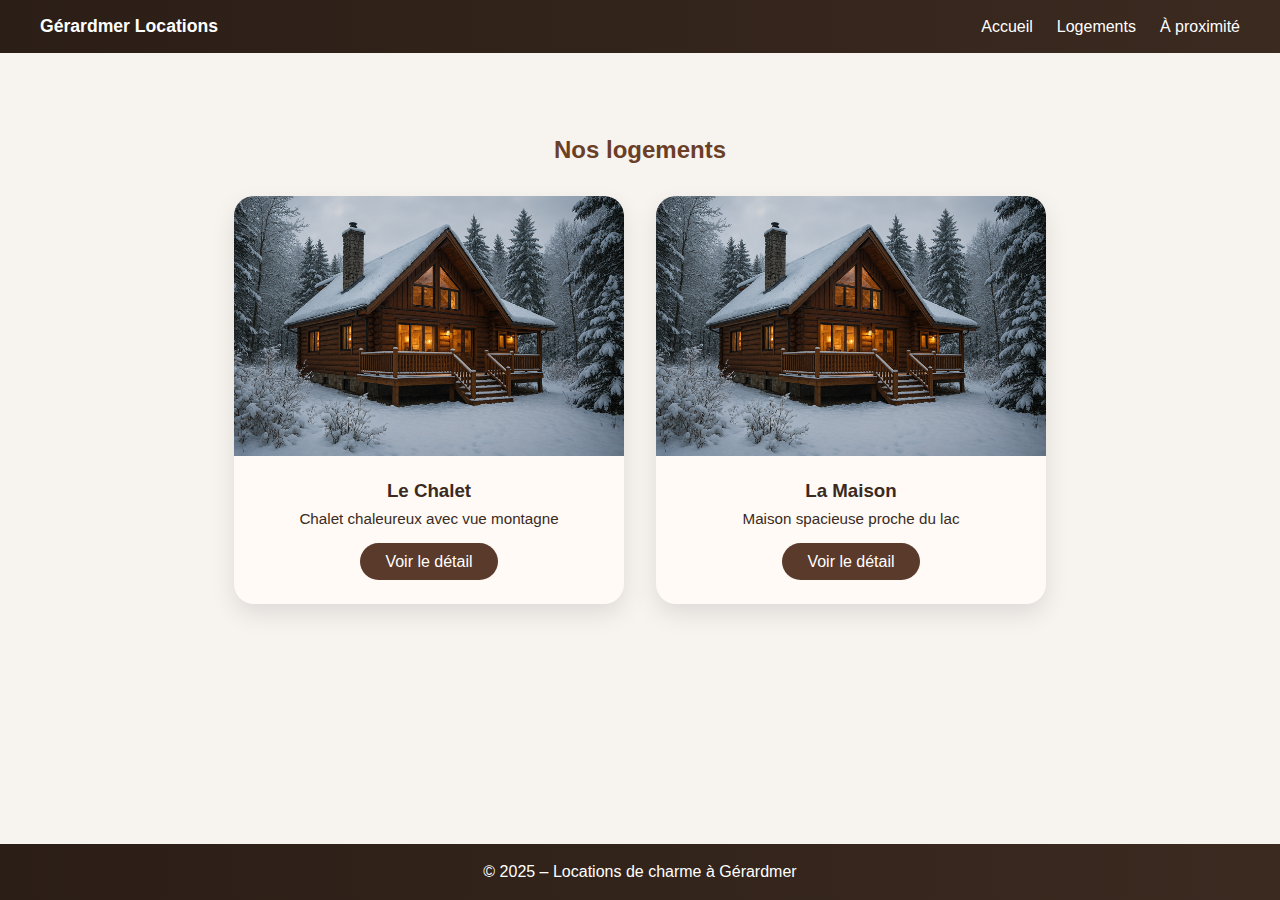
<file: logements.html>
<!DOCTYPE html>
<html lang="fr">
<head>
  <meta charset="UTF-8">
  <title>Nos logements – Gérardmer</title>
  <meta name="viewport" content="width=device-width, initial-scale=1.0">
  <link rel="stylesheet" href="css/style.css">
</head>

<body>

<nav class="site-navbar">
  <div class="nav-container">
    <div class="logo">Gérardmer Locations</div>
    <ul class="nav-links">
      <li><a href="index.html">Accueil</a></li>
      <li><a href="logements.html">Logements</a></li>
      <li><a href="proximite.html">À proximité</a></li>
    </ul>
  </div>
</nav>

<section class="section">
  <h2>Nos logements</h2>

  <div class="cards">
    <div class="card">
      <img src="img/Designer.png" alt="Chalet">
      <div class="card-content">
        <h3>Le Chalet</h3>
        <p>Chalet chaleureux avec vue montagne</p>
        <a href="chalet.html" class="btn">Voir le détail</a>
      </div>
    </div>

    <div class="card">
      <img src="img/Designer.png" alt="Maison">
      <div class="card-content">
        <h3>La Maison</h3>
        <p>Maison spacieuse proche du lac</p>
        <a href="maison.html" class="btn">Voir le détail</a>
      </div>
    </div>
  </div>
</section>

<footer>
  <p>© 2025 – Locations de charme à Gérardmer</p>
</footer>

</body>
</html>
</file>
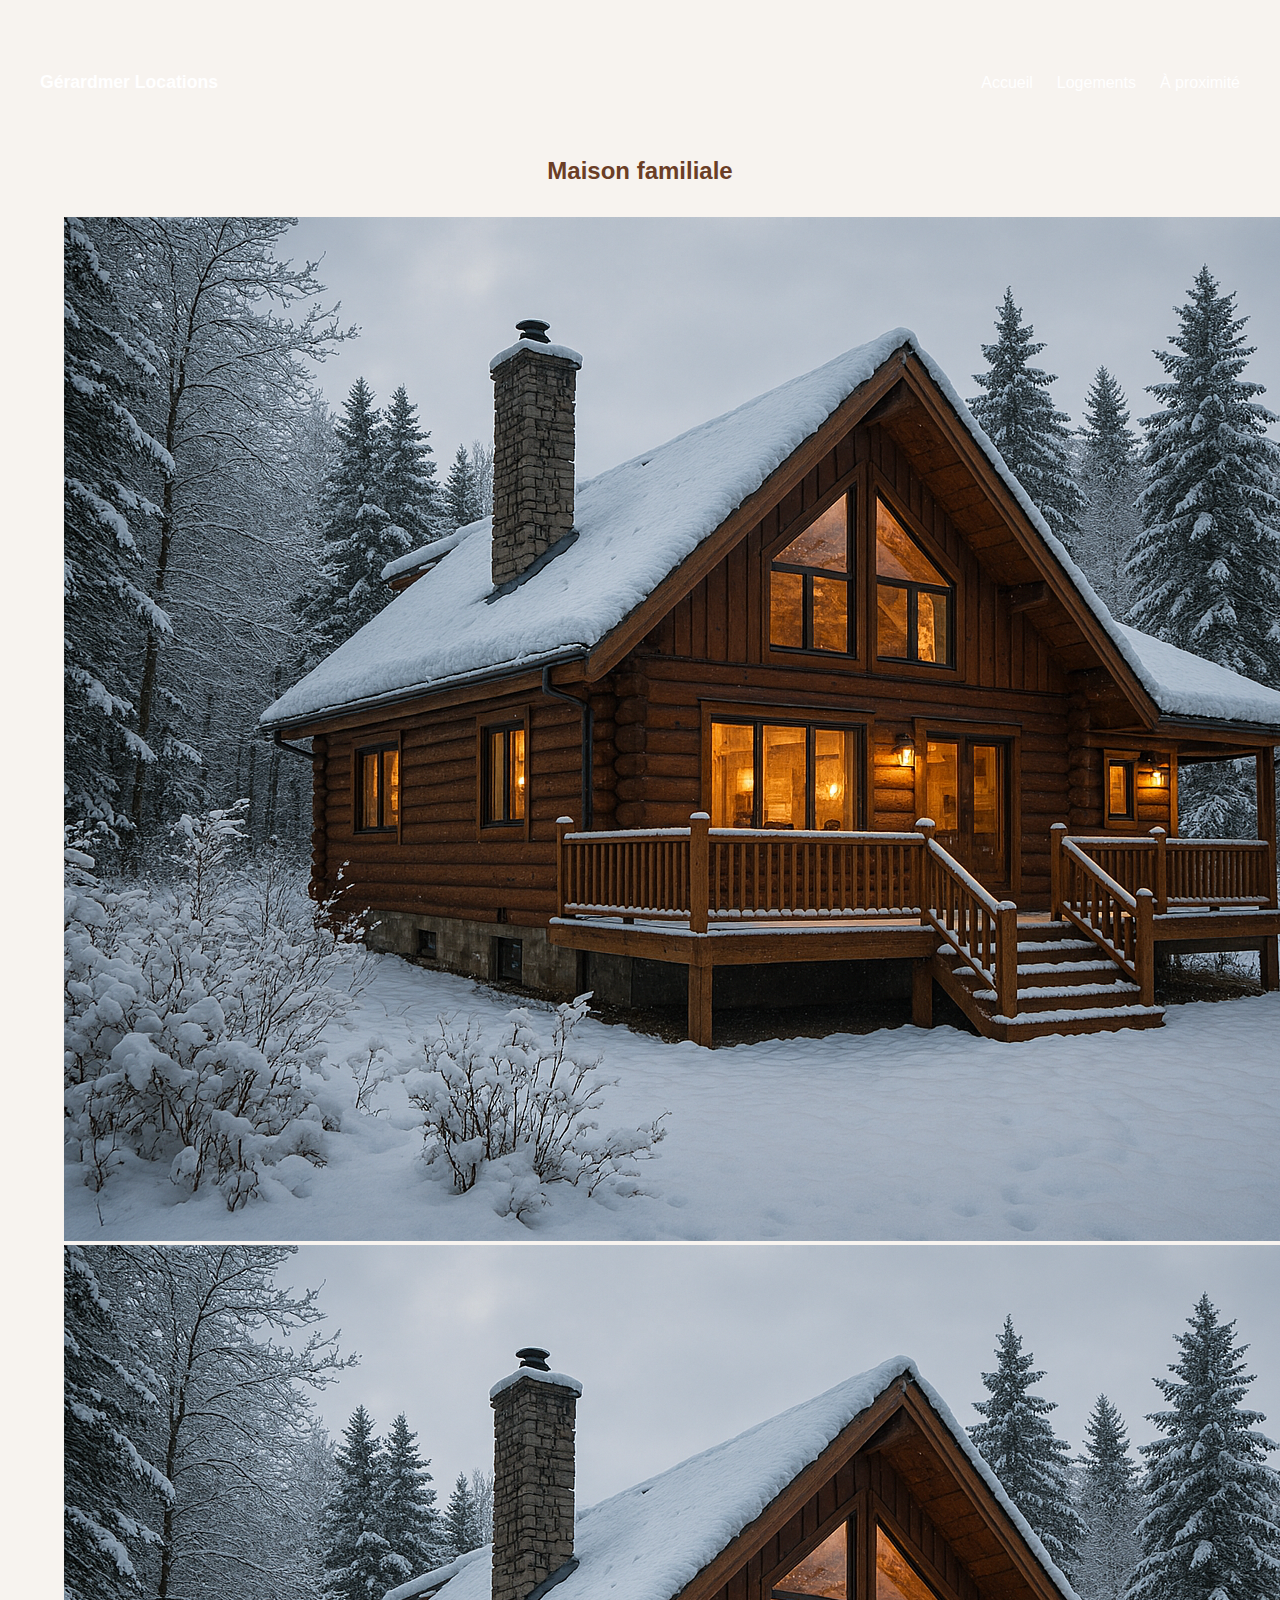
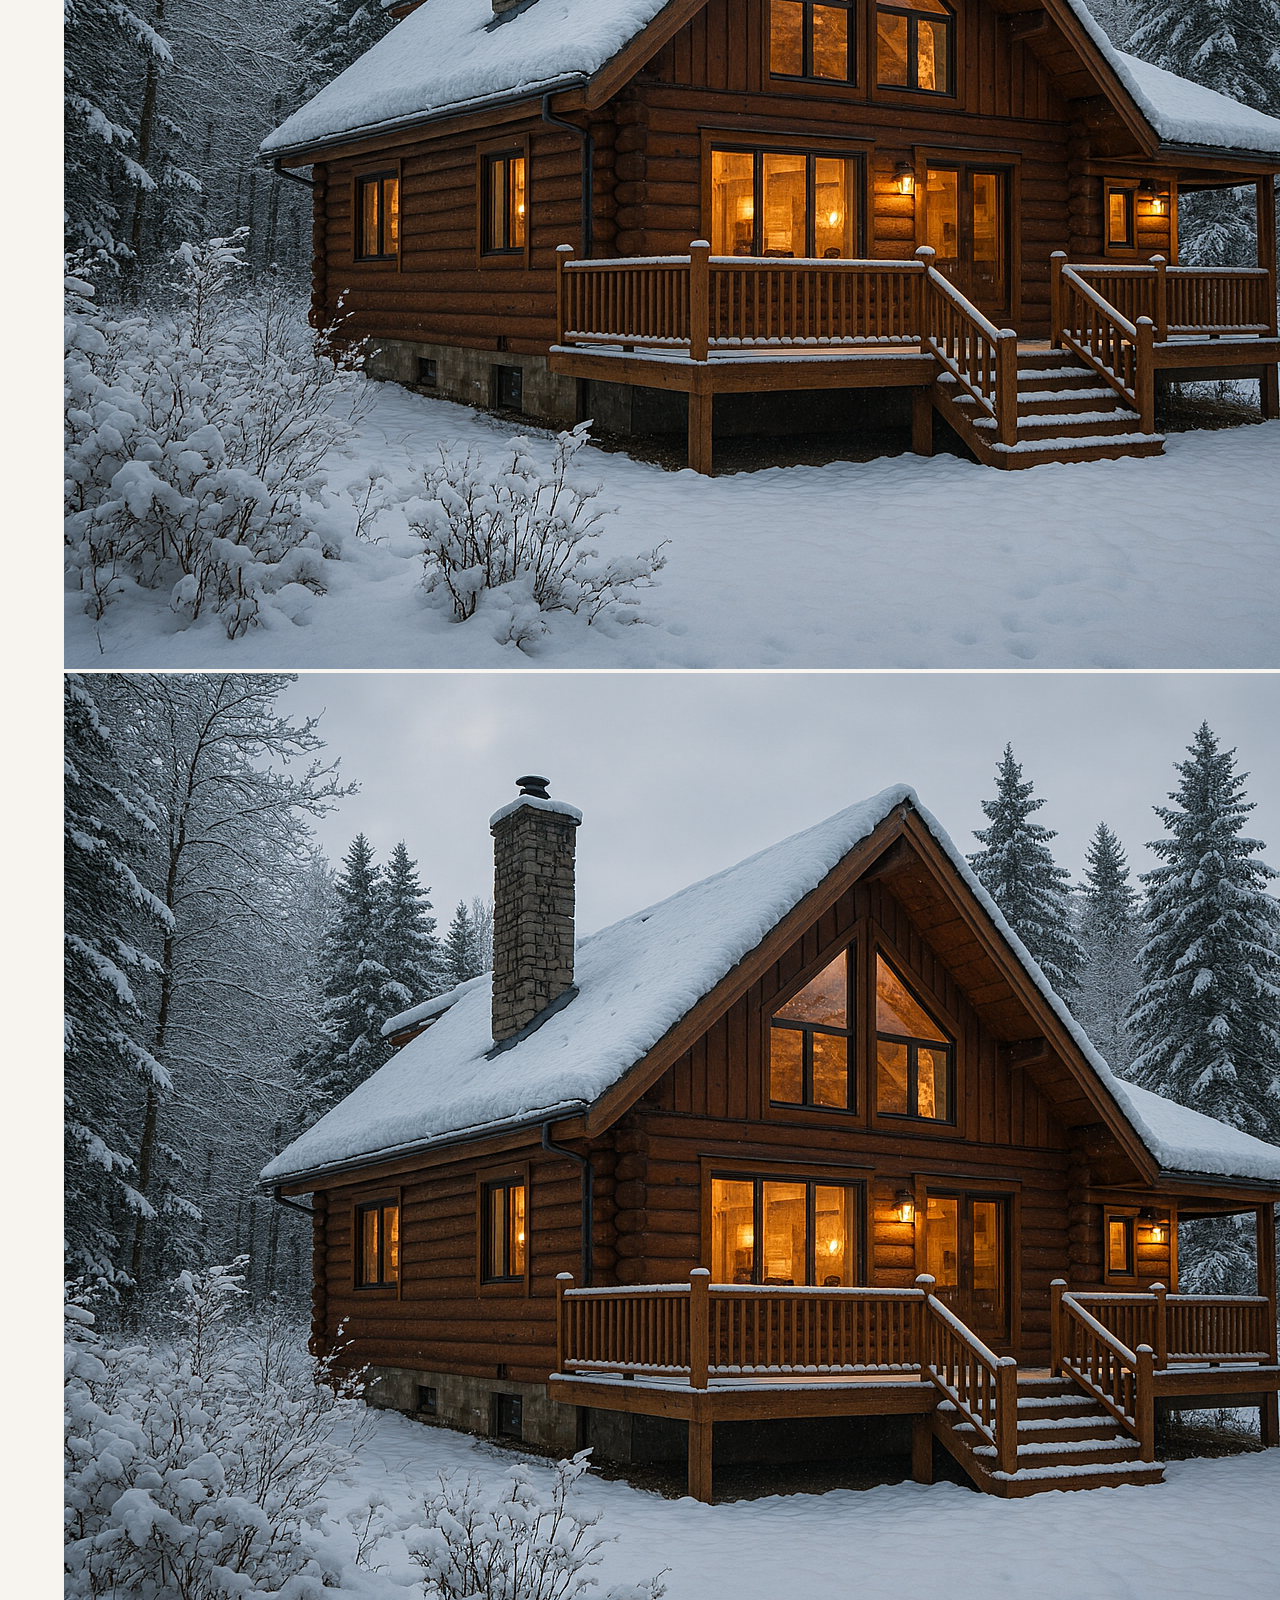
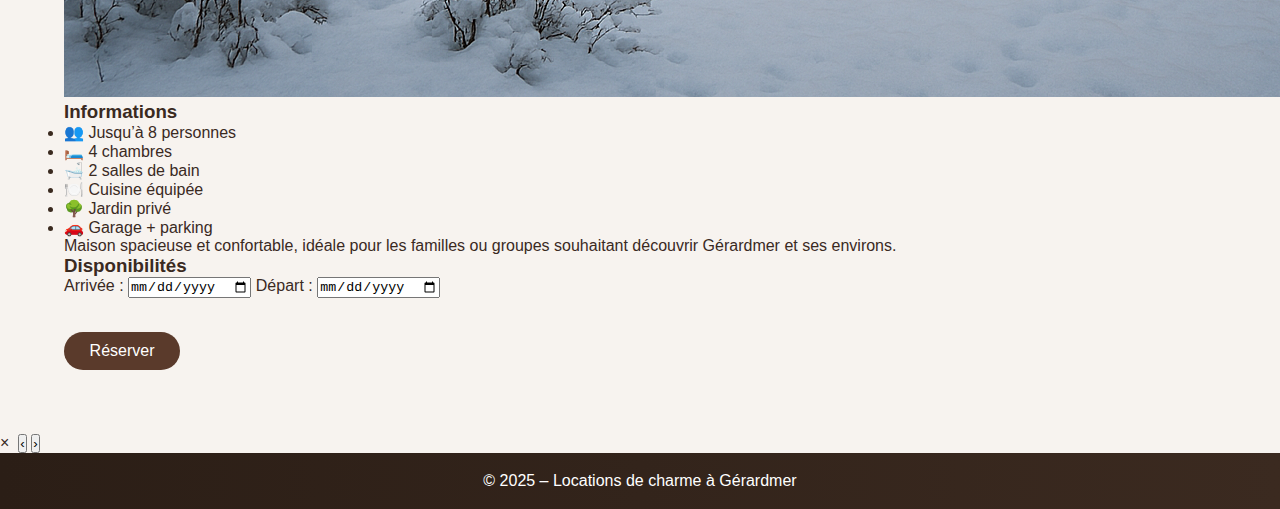
<file: maison.html>
<!DOCTYPE html>
<html lang="fr">
<head>
  <meta charset="UTF-8">
  <title>Maison familiale – Gérardmer</title>
  <meta name="viewport" content="width=device-width, initial-scale=1.0">
  <link rel="stylesheet" href="css/style.css">
</head>

<body>

<nav class="navbar">
  <div class="nav-container">
    <div class="logo">Gérardmer Locations</div>
    <ul class="nav-links">
      <li><a href="index.html">Accueil</a></li>
      <li><a href="logements.html">Logements</a></li>
      <li><a href="proximite.html">À proximité</a></li>
    </ul>
  </div>
</nav>

<main class="section">
  <h2>Maison familiale</h2>

  <div class="gallery">
    <div class="gallery-main" onclick="openCarousel(0)">
      <img src="img/Designer.png" alt="Maison Gérardmer">
    </div>
    <div class="gallery-side">
      <img src="img/Designer.png" onclick="openCarousel(1)">
      <img src="img/Designer.png" onclick="openCarousel(2)">
    </div>
  </div>

  <h3>Informations</h3>
  <ul>
    <li>👥 Jusqu’à 8 personnes</li>
    <li>🛏️ 4 chambres</li>
    <li>🛁 2 salles de bain</li>
    <li>🍽️ Cuisine équipée</li>
    <li>🌳 Jardin privé</li>
    <li>🚗 Garage + parking</li>
  </ul>

  <p>
    Maison spacieuse et confortable, idéale pour les familles ou groupes
    souhaitant découvrir Gérardmer et ses environs.
  </p>

  <h3>Disponibilités</h3>
  <div class="planning">
    <label>Arrivée :
      <input type="date">
    </label>
    <label>Départ :
      <input type="date">
    </label>
    <br><br>
    <a href="#" class="btn">Réserver</a>
  </div>
</main>

<div id="carouselModal" class="carousel-modal">
  <span class="close" onclick="closeCarousel()">×</span>
  <img id="carouselImage" alt="">
  <button class="prev" onclick="changeImage(-1)">‹</button>
  <button class="next" onclick="changeImage(1)">›</button>
</div>

<script>
  const images = [
    "img/Designer.png",
    "img/Designer.png",
    "img/Designer.png"
  ];
  let currentIndex = 0;

  function openCarousel(index) {
    currentIndex = index;
    document.getElementById("carouselImage").src = images[index];
    document.getElementById("carouselModal").style.display = "flex";
  }

  function closeCarousel() {
    document.getElementById("carouselModal").style.display = "none";
  }

  function changeImage(direction) {
    currentIndex = (currentIndex + direction + images.length) % images.length;
    document.getElementById("carouselImage").src = images[currentIndex];
  }
</script>

<footer>
  © 2025 – Locations de charme à Gérardmer
</footer>

</body>
</html>
</file>
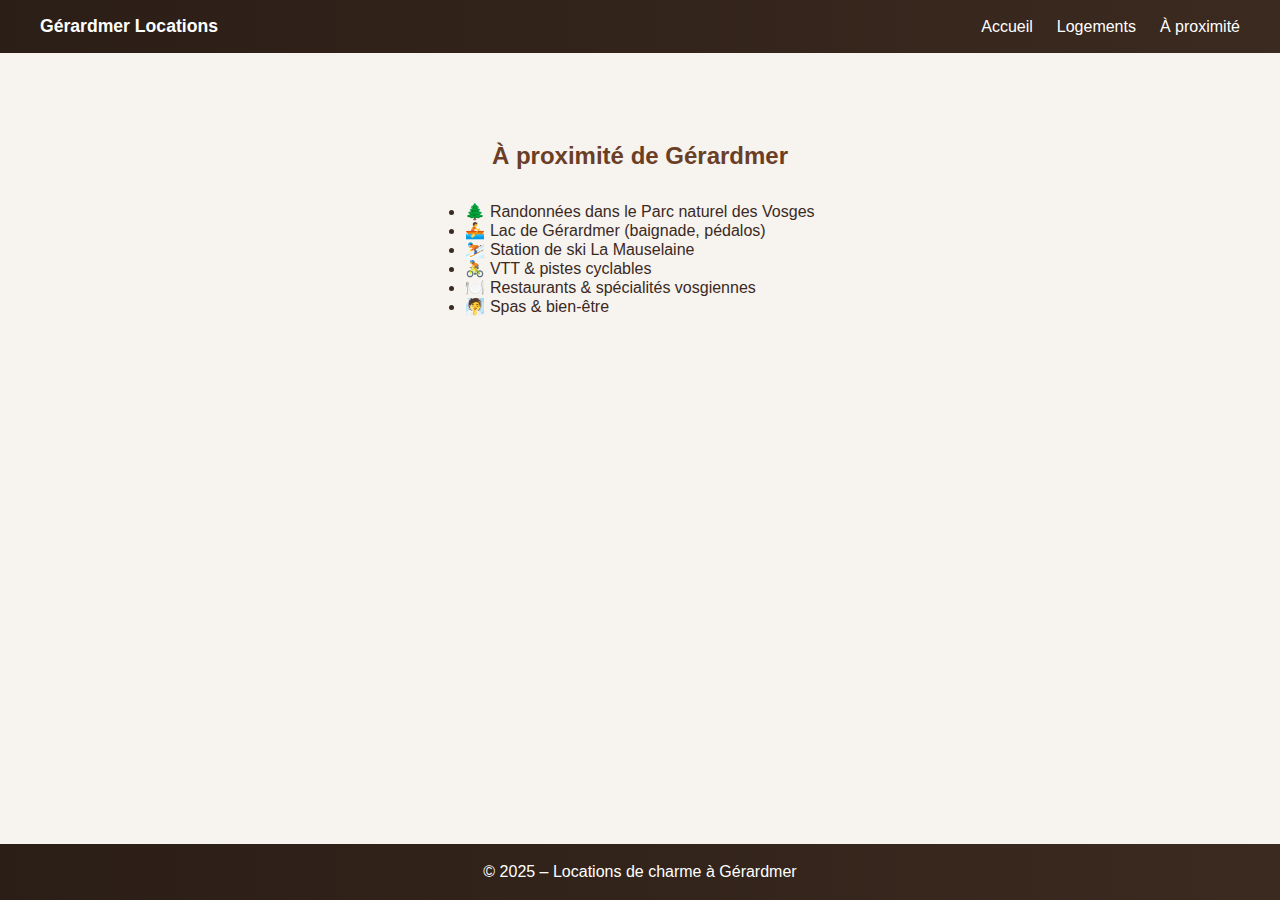
<file: proximite.html>
<!DOCTYPE html>
<html lang="fr">
<head>
  <meta charset="UTF-8">
  <title>À proximité – Gérardmer</title>
  <meta name="viewport" content="width=device-width, initial-scale=1.0">
  <link rel="stylesheet" href="css/style.css">
</head>

<body>

<nav class="site-navbar">
  <div class="nav-container">
    <div class="logo">Gérardmer Locations</div>
    <ul class="nav-links">
      <li><a href="index.html">Accueil</a></li>
      <li><a href="logements.html">Logements</a></li>
      <li><a href="proximite.html">À proximité</a></li>
    </ul>
  </div>
</nav>

<section class="section" style="margin-top:70px;">
  <h2>À proximité de Gérardmer</h2>

  <ul class="activities">
    <li>🌲 Randonnées dans le Parc naturel des Vosges</li>
    <li>🚣 Lac de Gérardmer (baignade, pédalos)</li>
    <li>⛷️ Station de ski La Mauselaine</li>
    <li>🚴 VTT & pistes cyclables</li>
    <li>🍽️ Restaurants & spécialités vosgiennes</li>
    <li>🧖 Spas & bien-être</li>
  </ul>
</section>

<footer>
  <p>© 2025 – Locations de charme à Gérardmer</p>
</footer>

</body>
</html>
</file>
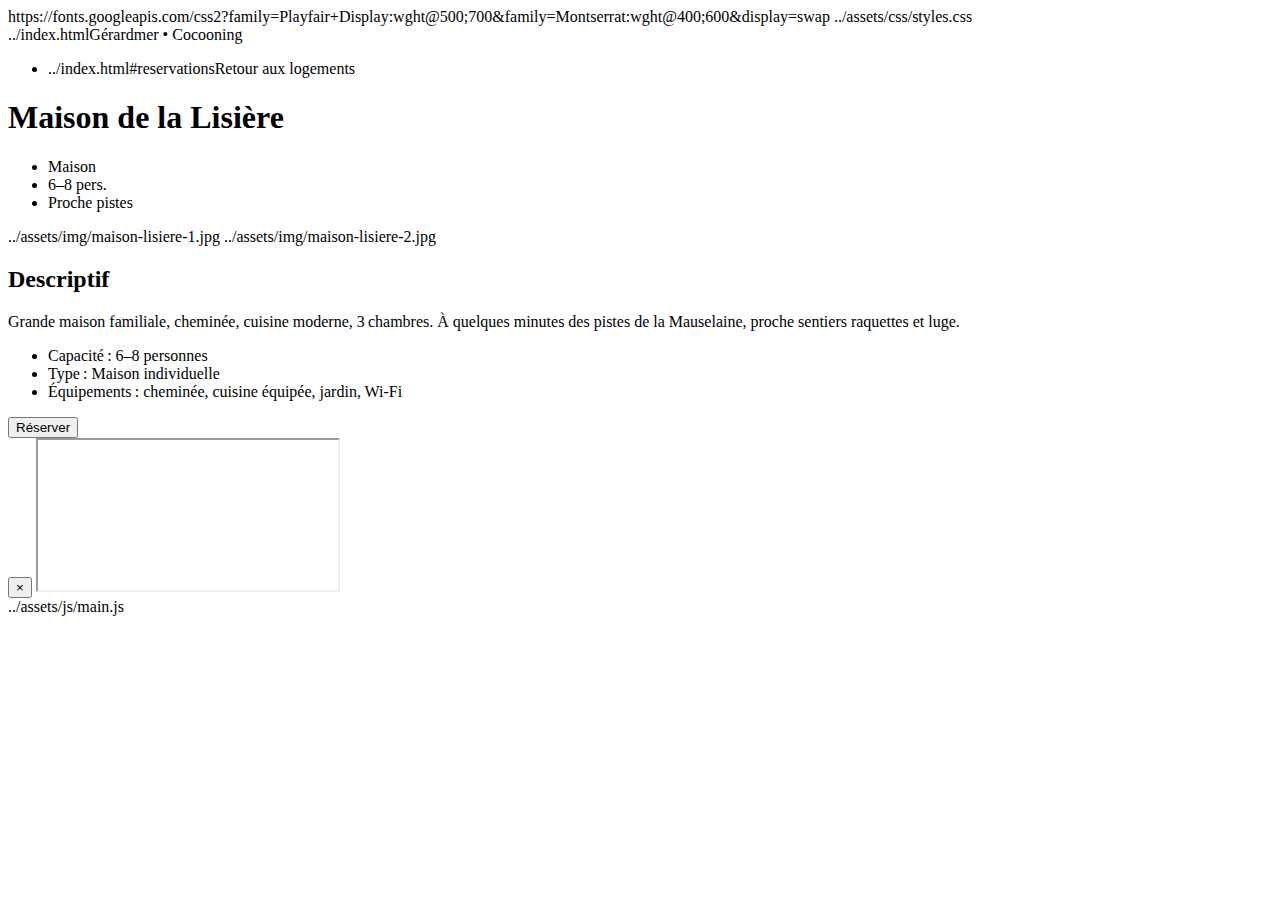
<file: logements/maison-lisiere.html>
<!DOCTYPE html>
<html lang="fr">
<head>
  <meta charset="utf-8" />
  <meta name="viewport" content="width=device-width, initial-scale=1" />
  <title>Maison de la Lisière – Gérardmer</title>
  https://fonts.googleapis.com/css2?family=Playfair+Display:wght@500;700&family=Montserrat:wght@400;600&display=swap
  ../assets/css/styles.css
</head>
<body>
  <nav class="topbar topbar--alt">
    ../index.htmlGérardmer • Cocooning</a>
    <ul class="menu">
      <li>../index.html#reservationsRetour aux logements</a></li>
    </ul>
  </nav>

  <main class="section">
    <div class="container">
      <article class="listing">
        <header class="listing__header">
          <h1>Maison de la Lisière</h1>
          <ul class="tags">
            <li>Maison</li><li>6–8 pers.</li><li>Proche pistes</li>
          </ul>
        </header>

        <div class="gallery">
          ../assets/img/maison-lisiere-1.jpg
          ../assets/img/maison-lisiere-2.jpg
        </div>

        <section class="listing__details">
          <h2>Descriptif</h2>
          <p>
            Grande maison familiale, cheminée, cuisine moderne, 3 chambres. À quelques minutes
            des pistes de la Mauselaine, proche sentiers raquettes et luge.
          </p>
          <ul class="features">
            <li>Capacité : 6–8 personnes</li>
            <li>Type : Maison individuelle</li>
            <li>Équipements : cheminée, cuisine équipée, jardin, Wi‑Fi</li>
          </ul>

          <div class="cta">
            <button class="btn btn-primary" 
                    data-widget="https://VOTRE_URL_WIDGET_BEDS24_MAISON">
              Réserver
            </button>
          </div>
        </section>
      </article>
    </div>
  </main>

  <div id="bookingModal" class="modal" aria-hidden="true">
    <div class="modal__dialog" role="dialog" aria-modal="true" aria-label="Calendrier de réservation">
      <button class="modal__close" aria-label="Fermer">×</button>
      <iframe id="bookingFrame" src="" title="Calendrier de réservation Beds24" loading="lazy"></iframe>
    </div>
    <div class="modal__backdrop"></div>
  </div>

  ../assets/js/main.js</script>
</body>
</html>
</file>
<file: css/style.css>
/* ================================
   RESET & BASE
================================ */
*{
   margin: 0;
   padding: 0;
   box-sizing: border-box;
}

/* Windows + Chrome : largeur stable (scrollbar toujours présente) */
html{
   overflow-y: scroll;
   overflow-x: hidden;
}

body{
   margin: 0;
   min-height: 100vh;
   font-family: "Segoe UI", sans-serif;
   background-color: #f7f3ef;
   color: #3a2a1f;
   display: flex;
   flex-direction: column;
   overflow-x: hidden;
   padding-top: 72px; /* ajuste si besoin */
}

main{
   flex: 1 0 auto;
}

/* ================================
   NAVBAR
================================ */

.site-navbar{
   background: linear-gradient(to right, #2b1e16, #3b2a20);
   padding: 1rem 2rem;
   
   position: fixed;   /* ✅ fixed */
   top: 0;
   left: 0;
   right: 0;
   width: 100%;
   
   z-index: 2000;
}

.nav-container{
   max-width: 1200px;
   margin: auto;
   display: flex;
   justify-content: space-between;
   align-items: center;
}

.logo{
   color: white;
   font-weight: 600;
   font-size: 1.1rem;
}

.nav-links{
   list-style: none;
   display: flex;
   gap: 1.5rem;
   margin: 0;
   padding: 0;
}

.nav-links a{
   color: white;
   text-decoration: none;
   font-weight: 500;
}

.nav-links a:hover{
   text-decoration: underline;
}

/* ================================
   HERO
================================ */
.hero{
   height: 70vh;
   background: url("../img/Designer.png") center/cover no-repeat;
   position: relative;
}

.overlay{
   background: rgba(0,0,0,0.55);
   color: white;
   height: 100%;
   display: flex;
   flex-direction: column;
   justify-content: center;
   align-items: center;
   text-align: center;
   padding: 2rem;
}

.overlay h1{
   font-size: 2.4rem;
   margin-bottom: 1rem;
}

.overlay p{
   font-size: 1.1rem;
   margin-bottom: 1.5rem;
}

.btn-primary{
   background: #7a4b35;
   color: white;
   padding: 0.8rem 2rem;
   border-radius: 30px;
   text-decoration: none;
}

.btn-primary:hover{
   background: #9a6245;
}

/* ================================
   SECTIONS
================================ */
.section{
   max-width: 1200px;
   margin: 4rem auto;
   padding: 0 1.5rem;
}

.section h2{
   text-align: center;
   margin-bottom: 2rem;
   color: #6b3e26;
}

/* ================================
   LOGEMENTS - CARDS
================================ */
.cards{
   display: grid;
   grid-template-columns: repeat(2, 1fr);
   gap: 2rem;
}

.card{
   background: #fffaf5;
   border-radius: 20px;
   overflow: hidden;
   box-shadow: 0 10px 25px rgba(0,0,0,0.1);
   transition: transform 0.3s;
}

.card:hover{
   transform: translateY(-5px);
}

.card img{
   width: 100%;
   height: 260px;
   object-fit: cover;
   display: block;
}

.card-content{
   padding: 1.5rem;
   text-align: center;
}

.card-content h3{
   margin-bottom: 0.5rem;
}

.card-content p{
   font-size: 0.95rem;
}

.btn{
   display: inline-block;
   margin-top: 1rem;
   padding: 0.6rem 1.6rem;
   background: #5a3a2b;
   color: white;
   border-radius: 30px;
   text-decoration: none;
}

.btn:hover{
   background: #7a4b35;
}

/* ================================
   FOOTER
================================ */
footer{
   background: linear-gradient(to right, #2b1e16, #3b2a20);
   color: white;
   text-align: center;
   padding: 1.2rem;
   margin-top: auto;
}

/* ================================
   RESPONSIVE
================================ */
@media (max-width: 900px){
   .cards{ grid-template-columns: 1fr; }
}

@media (max-width: 768px){
   .nav-container{
    flex-direction: column;
    gap: 1rem;
  }
   .hero{ height: 60vh; }
   .overlay h1{ font-size: 1.9rem; }
}

/* ================================
   CAROUSEL (anti-zoom + responsive)
================================ */
.carousel{
   max-width: 900px;
   margin: 0 auto;
}

/* ✅ Hauteur fixe par défaut (PC) = anti "zoom" */
.carousel .carousel-inner{
   height: 520px;
   overflow: hidden;
   border-radius: 1rem;
   box-shadow: 0 10px 25px rgba(0,0,0,0.15);
}

/* ✅ Tablette */
@media (max-width: 992px){
   .carousel .carousel-inner{ height: 420px; }
}

/* ✅ Mobile */
@media (max-width: 768px){
   .carousel .carousel-inner{ height: 320px; }
}

/* ✅ Très petit mobile */
@media (max-width: 420px){
   .carousel .carousel-inner{ height: 260px; }
}

/* Les items + images remplissent TOUJOURS la hauteur (donc zéro “vide”) */
.carousel .carousel-item{
   height: 100%;
}

.carousel-img{
   width: 100%;
   height: 100%;
   object-fit: cover;
   display: block;
}

/* Optionnel : éviter un effet visuel au focus des flèches */
.carousel-control-prev:focus,
.carousel-control-next:focus{
  box-shadow: none !important;
}

/* =========================================================
   FIX Windows/Chrome : Bootstrap carousel-fade sans "zoom"
   -> empilement absolu (plus de float/margin négatif en transition)
   IMPORTANT : garder ce bloc tout en bas du fichier
========================================================= */

.carousel.carousel-fade .carousel-inner{
   position: relative;
}

/* On force TOUS les états (active/next/prev) à être superposés */
.carousel.carousel-fade .carousel-item,
.carousel.carousel-fade .carousel-item-next,
.carousel.carousel-fade .carousel-item-prev,
.carousel.carousel-fade .carousel-item.active{
   position: absolute !important;
   inset: 0 !important;
   width: 100% !important;
   height: 100% !important;
   
   /* Neutralise la mécanique slide Bootstrap */
   float: none !important;
   margin-right: 0 !important;
   transform: none !important;
   
   display: block !important;
   opacity: 0;
   transition: opacity .35s ease-in-out !important;
   pointer-events: none;
}

/* Seule la slide active est visible/interactif */
.carousel.carousel-fade .carousel-item.active{
   opacity: 1;
   pointer-events: auto;
}
</file>
